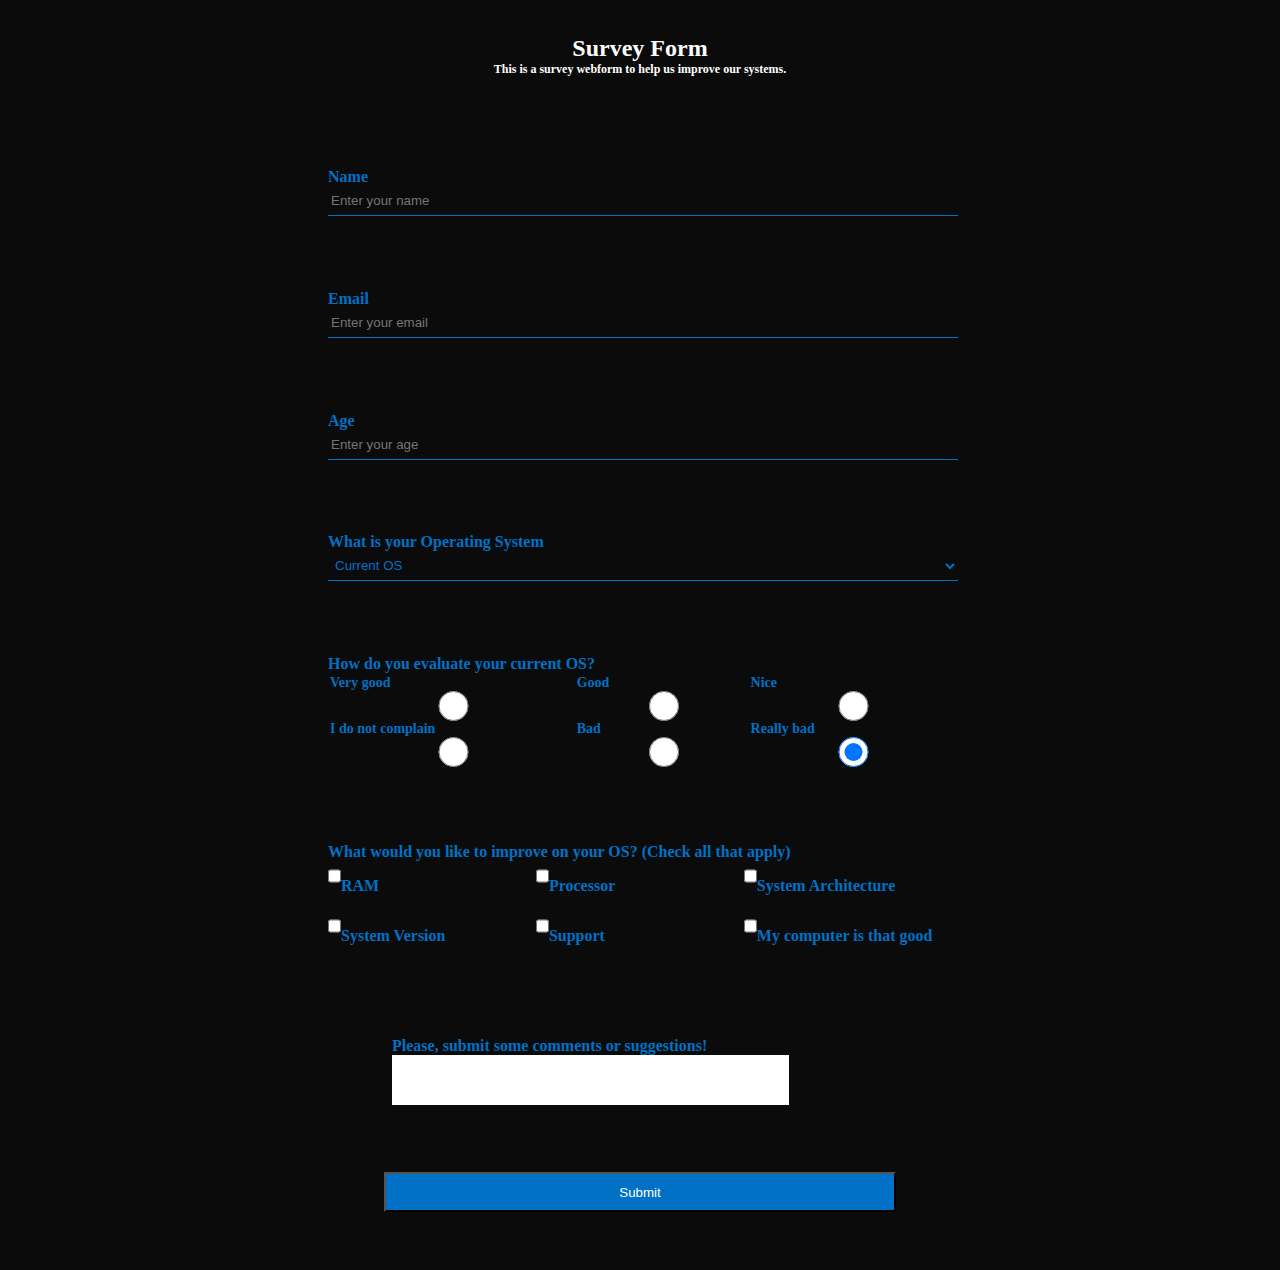
<file: SurveyForm/index.html>
<head>
    <meta charset="UTF-8">
    <meta http-equiv="X-UA-Compatible" content="IE=edge">
    <meta name="viewport" content="width=device-width, initial-scale=1.0">

    <title>Survey Form</title>
    <link rel="stylesheet" href="style.css">
</head>
    <body>
        <main id="main">
            <div id="header__container">
                <h1 id="title">Survey Form</h1>
                <p id="description">This is a survey webform to help us improve our systems.</p>
            </div>

            <form action="" id="survey-form">
              <div class="form-group">
                <label for="name" id="name-label">Name</label>
                <input
                       type="text"
                       name="name"
                       id="name"
                       placeholder="Enter your name"
                       required
                       >
              </div>
              
              <div class="form-group">
                <label for="email" id="email-label">Email</label>
                <input
                       type="email"
                       name="email"
                       id="email"
                       placeholder="Enter your email"
                       required
                       >
              </div>
              
              <div class="form-group">
                <label for="age" id="number-label">Age</label>
                <input
                       type="number"
                       name="age"
                       id="number"
                       placeholder="Enter your age"
                       required
                       min="18"
                       max="100"
                       >
              </div>
              
              <div class="form-group">
                <p>What is your Operating System</p>
                <select id="dropdown" name="role" class="form-control" required>
                  <option disable selected value>Current OS</option>
                  <option>Windwos 10</option>
                  <option>Windows 11</option>
                  <option>MacOS</option>
                  <option>Ubuntu</option>
                </select>
              
              </div>
              
              <div class="form-group" id="user-evaluation">
                <p>How do you evaluate your current OS?</p>
                <div id="user-evaluation-grid">
                  <div id="grid-item">
                    <label>Very good</label>
                    <input
                           name="user-evaluation"
                           type="radio" 
                           value="very good"
                           class="input-radio"
                           checked/>
                  </div>
                  
                <div id="grid-item">
                <label>Good</label>
                  <input
                         name="user-evaluation"
                         type="radio" 
                         value="good"
                         class="input-radio"
                         checked/>
                  </div>
                
                <div id="grid-item">
                  <label>Nice</label> 
                    <input
                         name="user-evaluation"
                         type="radio" 
                         value="nice"
                         class="input-radio"
                         checked/>
                  </div>
                
              <div id="grid-item">
                <label>I do not complain</label>
                  <input
                         name="user-evaluation"
                         type="radio" 
                         value="very good"
                         class="input-radio"
                         checked/>
              </div>
                
              <div id="grid-item">
                <label>Bad</label>
                  <input
                         name="user-evaluation"
                         type="radio" 
                         value="very good"
                         class="input-radio"
                         checked/>
                </label>
              </div>
              
              <div id="grid-item">
                <label>Really bad</label>
                  <input
                         name="user-evaluation"
                         type="radio" 
                         value="very good"
                         class="input-radio"
                         checked/>
          </div>
                </div>
              </div>
          
          <div class="form-group"> 
            <p>What would you like to improve on your OS?
              <span>(Check all that apply)</span>
            </p>
            <div class="checkbox__container"> 
              <div>
                <label>
                <input 
                     name="prefer"
                     value="RAM"
                     type="checkbox"
                     class="input-checkbox"
                     />RAM</label>
              </div>
              
              <label>
              <input 
                     name="prefer"
                     value="Processor"
                     type="checkbox"
                     class="input-checkbox"
                     />Processor</label>
              <label>
              <input 
                     name="prefer"
                     value="System Architecture"
                     type="checkbox"
                     class="input-checkbox"
                     />System Architecture</label>
              <label>
              <input 
                     name="prefer"
                     value="System Version"
                     type="checkbox"
                     class="input-checkbox"
                     />System Version</label>
              <label>
              <input 
                     name="prefer"
                     value="Support"
                     type="checkbox"
                     class="input-checkbox"
                     />Support</label>
              
              <label>
              <input 
                     name="prefer"
                     value="My computer is that good"
                     type="checkbox"
                     class="input-checkbox"
                     />My computer is that good</label>
            </div>
          </div>
          
          <div id="comments__container">
            <p>Please, submit some comments or suggestions!
            <textarea id="comments"
                    class="textarea"
                    name="comments"
                    placeholder="Additional comments are welcome...">
            </textarea>
          </div>
          
          <div id="submit-button__container">
            <button id="submit">Submit</button>
          </div>

        </main>
  </body>
</file>
<file: SurveyForm/style.css>
* {
  padding: 0;
  margin: 0;
  box-sizing: border-box;
}

:root {
  --title-color: #ffffff;
  --title-font-family: tahoma;
  --title-font-size: 24px;
  --paragraph-color: #0071c5;
}

body {
  height: 100%;
  background-color: #0B0B0B;
}

#header__container {
  width: 100%;
  height: 100px;
  /* background-color: #0071c5; */
  display: flex;
  flex-direction: column;
  justify-content: center;
  align-items: center;
}

main {
  min-height: 140vh;
  z-index: 2;
  position: absolute;
  left: 50%;
  top: 10px;
  bottom: 10px;
  transform: translateX(-50%);
  display: flex;
  flex-direction: column;
  justify-content: space-around;
  align-items: center;
  width: 50%;
  background-color: #0B0B0B;
  border-radius: 3px;
}

#title {
  wdith: 100%;
  color: var(--title-color);
  font-family: var(--title-font-family);
  font-size: var(--title-font-size);
  /* background-color: red; */
}
#description {
  font-size: 12px;
  wdith: 100%;
  color: #ffffff;
  /* background-color: blue; */
  text-align: center;
}

#survey-form {
  width: 100%;
  height: 100%;
  /* background-color: red; */
  display: flex;
  flex-direction: column;
  justify-content: space-evenly;
}
.form-group {
  width: 100%;
  display: flex;
  flex-direction: column;
  /* background-color: green; */
  padding: 5px;
  margin: 3px;
}

.form-group label, p {
  /* background-color: red; */
  text-align: left;
  width: 100%;
  color: var(--paragraph-color);
  font-family: var(--title-font-family);
  font-weight: 600;
}
.form-group input, select {
  text-align: left;
  wdith: 80%;
  height: 30px;
  /* background-color: orange; */
  outline: none;
  border: 0px;
  border-bottom: 10px solid #0071c5;
  background: transparent;
  border-bottom: 1px solid var(--paragraph-color);
  padding: 3px;
  color: var(--paragraph-color);
}

#user-evaluation-grid {
  display: grid;
  grid-template-columns: auto auto auto;
  /* background-color: red; */
  padding: 2px;
}
#grid-item {
  width: 100%;
  display: flex;
  flex-direction: column;
  /* background-color: blue; */
}

#user-evaluation-grid label {
  font-size: 14px;
  /* background-color: green; */
}

.checkbox__container {
  width: 100%;
  min-height: 100px;
  /* background-color: red; */
  display: grid;
  grid-template-columns: 33% 33% 33%;
}

#comments__container {
  display: flex;
  flex-direction: column;
  justify-content: center;
  align-items: center;
  /* background-color: red; */
  padding: 10px;
}
#comments__container textarea {
  border: 0px;
  outline: none;
  padding: 10px;
  resize: none;
}

#comments__container p, textarea {
  width: 80%;
}

#submit-button__container {
  width: 100%;
  height: 40px;
  display: flex;
  justify-content: center;
}

#submit {
  cursor: pointer;
  width: 80%;
  padding: 4px;
  color: #ffffff;
  background-color: #0071c5;
}
</file>
